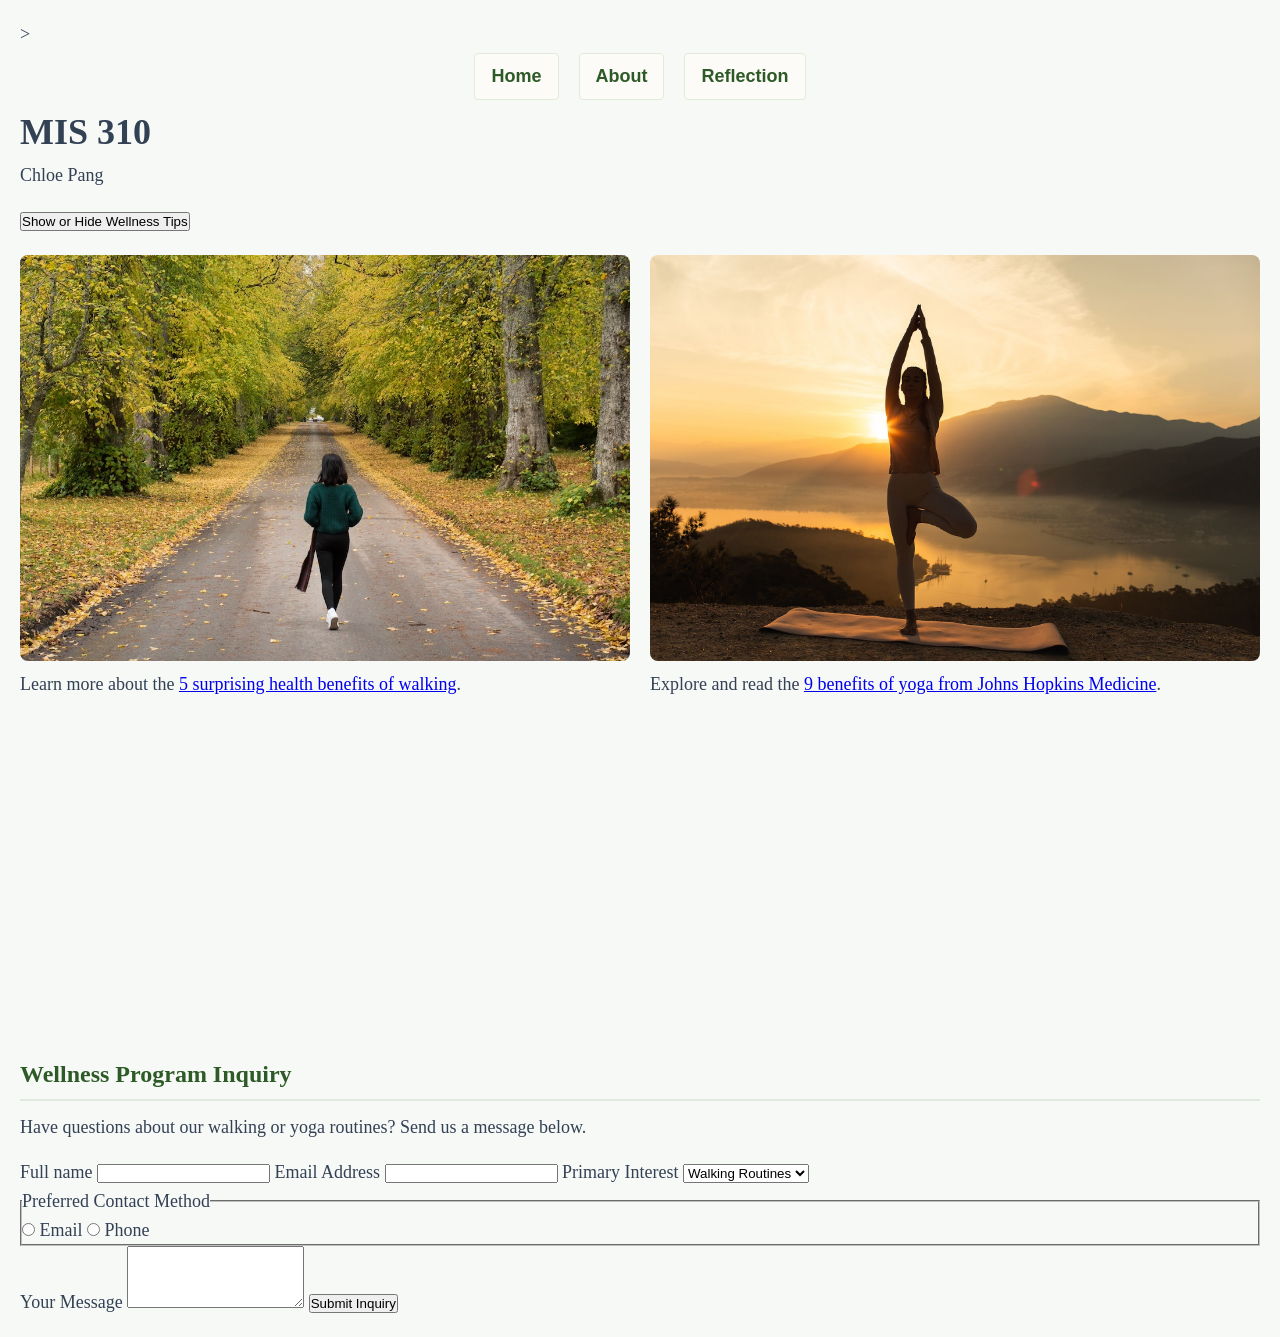
<file: index.html>
<!DOCTYPE html>
<html lang="en">
    <head>
        <meta charset="UTF-8">
        <meta name="viewport" content="width=device-width, initial-scale=1.0">
        <title>MIS 310</title>
        <link rel="stylesheet" href="styles.css">
        <script src="script.js" defer></script>
    </head>
    <body>>

        <nav class="nav-container">
            <a href="index.html" class="nav-link">Home</a>
            <a href="#" class="nav-link">About</a>
            <a href="#" class="nav-link">Reflection</a>
        </nav>

        <h1>MIS 310</h1>
        <p>Chloe Pang</p>

        <button id="details-button" type="button">Show or Hide Wellness Tips</button>

        <p id="details">
            Consistent daily movement and stretching help reduce stress and improve long-term cardiovascular health.
        </p>
        
        <div class="image-grid">
            <div class="grid-item">
                <img src="images/walking.jpg" alt="A person walking outdoors on a scenic path">
                 <p>
                    Learn more about the <a href="https://www.health.harvard.edu/healthy-aging-and-longevity/5-surprising-benefits-of-walking">5 surprising health benefits of walking</a>.
                </p>
            </div>
            <div class="grid-item">
                <img src="images/yoga.jpg" alt="A person doing a yoga pose on a mat">
                <p>
                    Explore and read the <a href="https://www.hopkinsmedicine.org/health/wellness-and-prevention/9-benefits-of-yoga">9 benefits of yoga from Johns Hopkins Medicine</a>.
                </p>
            </div>
        </div>

        <iframe
            width="560"
            height="315"
            src="https://www.youtube.com/embed/025aNzbRsy8"
            title="The physical and mental health benefits of walking"
            frameborder="0"
            allow="accelerometer; autoplay; clipboard-write; encrypted-media; gyroscope; picture-in-picture; web-share"
            referrerpolicy="strict-origin-when-cross-origin"
            allowfullscreen>
        </iframe>

        <section class="form-section">
            <h2>Wellness Program Inquiry</h2>
            <p>Have questions about our walking or yoga routines? Send us a message below.</p>

            <form method="post" action="https://miswebapps.uncw.edu/mis310/form-submit.aspx">
                <label for="full-name">Full name</label>
                <input type="text" id="full-name" name="fullName" required>

                <label for="user-email">Email Address</label>
                <input type="email" id="user-email" name="email" required>

                <label for="interest-select">Primary Interest</label>
                <select id="interest-select" name="interest">
                    <option value="walking">Walking Routines</option>
                    <option value="yoga">Yoga Sessions</option>
                    <option value="both">Both</option>
                </select>

                <fieldset>
                    <legend>Preferred Contact Method</legend>
                    <input type="radio" id="contact-email" name="preferredContact" value="email">
                    <label for="contact-email">Email</label>
                    <input type="radio" id="contact-phone" name="preferredContact" value="phone">
                    <label for="contact-phone">Phone</label>
                </fieldset>

                <label for="user-message">Your Message</label>
                <textarea id="user-message" name="message" rows="4" required></textarea>

                <button type="submit">Submit Inquiry</button>
            </form>
        </section>
    </body>
</html>
</file>
<file: styles.css>
* {
    box-sizing: border-box;
    margin: 0;
    padding: 0;
}

body {
    font-family: Georgia, 'Times New Roman', serif;
    font-size: 18px;
    line-height: 1.6;
    color: #334155;
    background-color: #f7f9f6;
    padding: 20px;
}

.header {
    background-color: #2d5a27;
    color: #fcfbf7;
    padding: 24px;
    margin-bottom: 24px;
    border-radius: 8px;
    text-align: center;
}

.header h1 {
    font-size: 32px;
    font-weight: bold;
    margin-bottom: 12px;
}

.nav-container {
    display: flex;
    justify-content: center;
    align-items: center;
    gap: 12px;
}

.nav-link {
    display: inline-block;
    color: #2d5a27;
    background-color: #fcfbf7;
    text-decoration: none;
    font-family: Arial, Helvetica, sans-serif;
    font-weight: bold;
    padding: 8px 16px;
    margin: 4px;
    border: 1px solid #e2ebd8;
    border-radius: 4px;
}

@media (max-width: 768px) {
    .nav-container {
        flex-direction: column;
        align-items: stretch;
        gap: 8px;
    }
}

.content {
    max-width: 800px;
    margin: 0 auto;
    background-color: #ffffff;
    padding: 32px;
    border: 1px solid #e1e8df;
    border-radius: 12px;
}

.image-grid {
    display: grid;
    grid-template-columns: repeat(auto-fit, minmax(280px, 1fr));
    gap: 20px;
    margin-top: 20px;
}

.image-grid img {
    width: 100%;
    height: auto;
    border-radius: 8px;
}

h2 {
    color: #2d5a27;
    font-size: 24px;
    margin-top: 16px;
    margin-bottom: 12px;
    padding-bottom: 6px;
    border-bottom: 2px solid #e1e8df;
}

p {
    margin-bottom: 16px;
}

.footer {
    text-align: center;
    margin-top: 40px;
    padding: 20px;
    color: #64748b;
    font-family:'Segoe UI', sans-serif;
    font-size: 0.875rem;
}

#details {
    display: none;
    margin-top: 10px;
    font-style: italic;
}

#details.visible {
    display: block;
}
</file>
